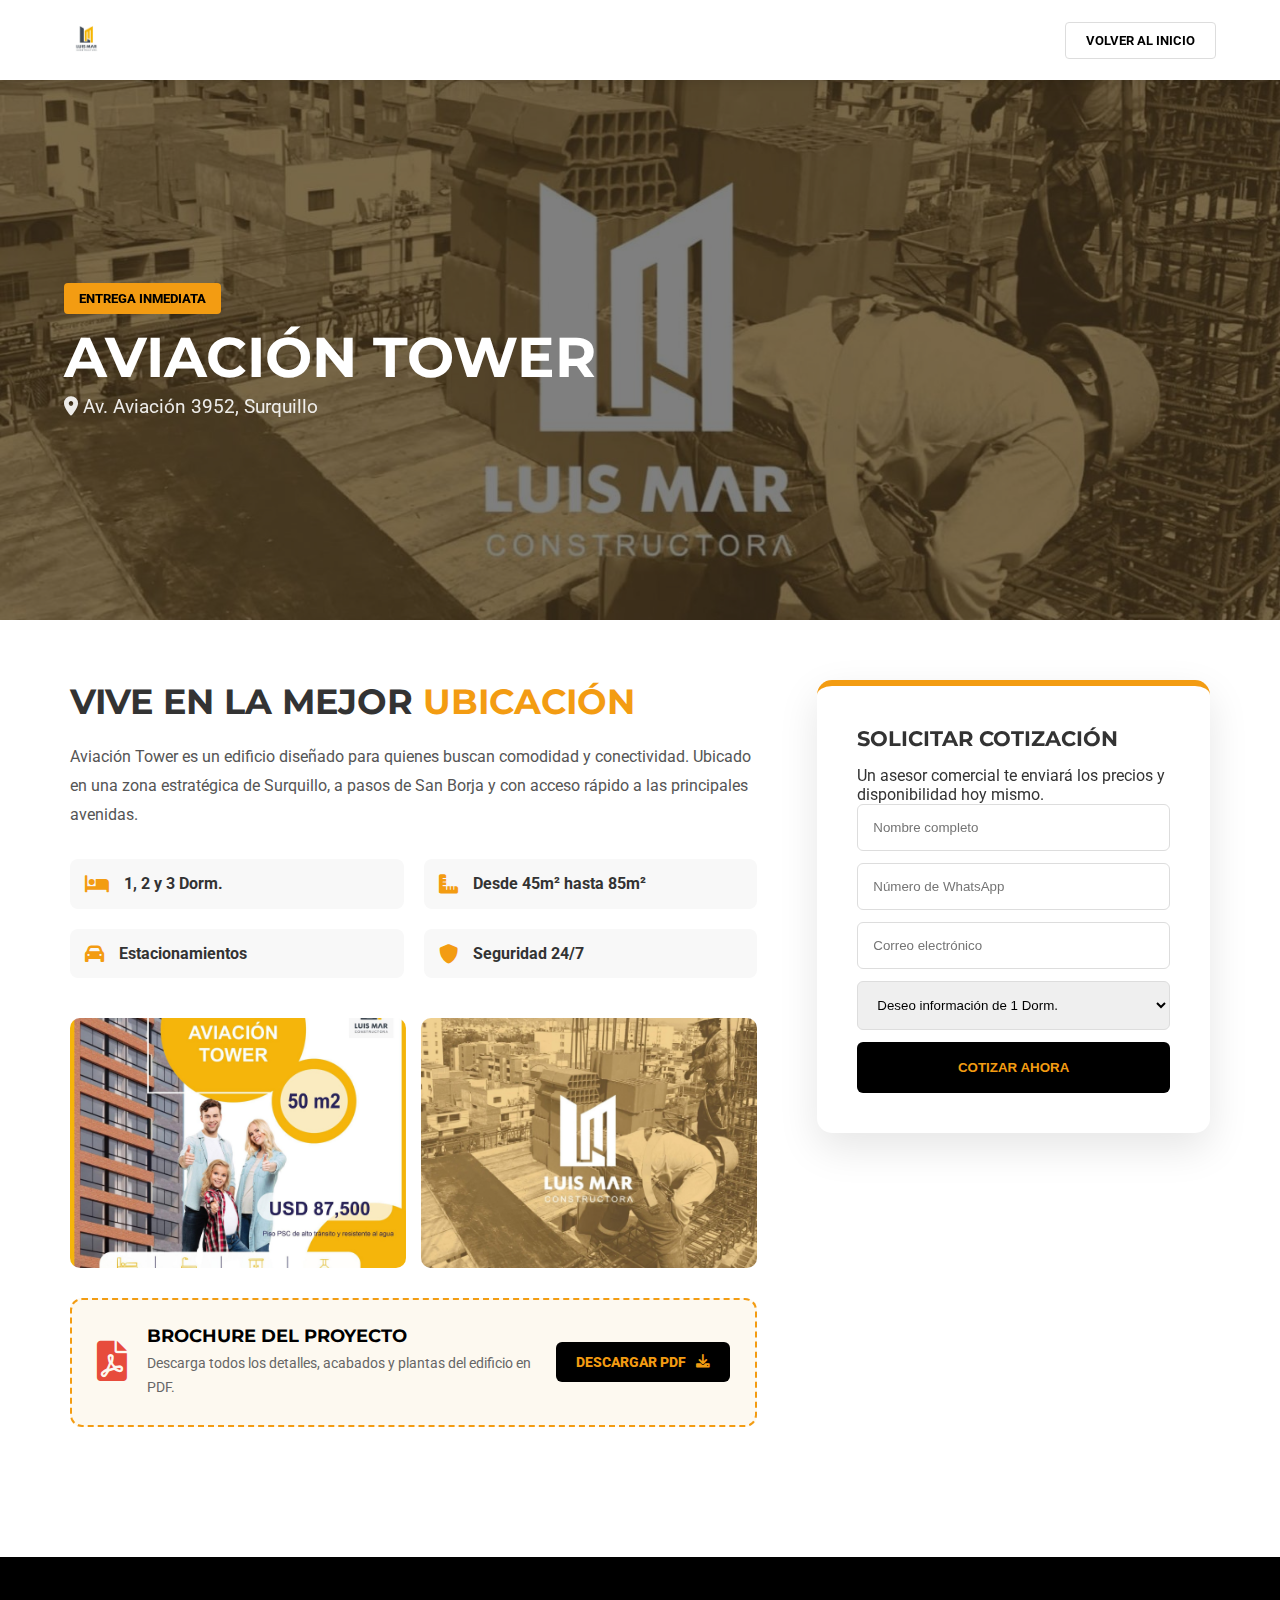
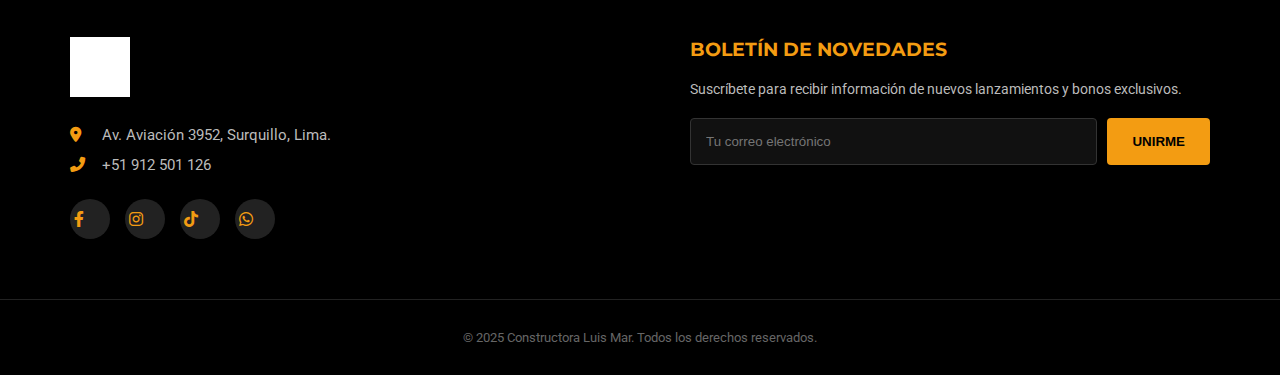
<file: proyectos/aviacion-tower.html>
<!DOCTYPE html>
<html lang="es">
<head>
    <meta charset="UTF-8">
    <meta name="viewport" content="width=device-width, initial-scale=1.0">
    <title>Aviación Tower | Constructora Luis Mar</title>
    <link href="https://fonts.googleapis.com/css2?family=Montserrat:wght@700;800&family=Roboto:wght@400;700&display=swap" rel="stylesheet">
    <link rel="stylesheet" href="https://cdnjs.cloudflare.com/ajax/libs/font-awesome/6.0.0/css/all.min.css">
    <link rel="stylesheet" href="../css/proyectos.css">
</head>
<body>

    <header>
        <nav class="navbar-internal">
            <div class="logo"><a href="../index.html"><img src="../img/logo.jpg" alt="Logo"></a></div>
            <a href="../index.html" class="btn-back">VOLVER AL INICIO</a>
        </nav>
    </header>

    <section class="hero-project" style="background-image: url('../img/aviacion/fondo.jpg');">
        <div class="overlay"></div>
        <div class="hero-info">
            <span class="badge status-now">ENTREGA INMEDIATA</span>
            <h1>AVIACIÓN TOWER</h1>
            <p><i class="fas fa-map-marker-alt"></i> Av. Aviación 3952, Surquillo</p>
        </div>
    </section>

    <main class="project-container">
        <div class="content-side">
            <div class="card-box">
                <h2>VIVE EN LA MEJOR <span>UBICACIÓN</span></h2>
                <p>Aviación Tower es un edificio diseñado para quienes buscan comodidad y conectividad. Ubicado en una zona estratégica de Surquillo, a pasos de San Borja y con acceso rápido a las principales avenidas.</p>
                
                <ul class="features-grid">
                    <li><i class="fas fa-bed"></i> 1, 2 y 3 Dorm.</li>
                    <li><i class="fas fa-ruler-combined"></i> Desde 45m² hasta 85m²</li>
                    <li><i class="fas fa-car"></i> Estacionamientos</li>
                    <li><i class="fas fa-shield-alt"></i> Seguridad 24/7</li>
                </ul>
            </div>

            <div class="gallery-grid">
                <img src="../img/aviacion/depas.jpg" alt="Interior">
                <img src="../img/aviacion/fondo.jpg" alt="Fachada">
            </div>
            <div class="brochure-box">
                <div class="brochure-icon">
                    <i class="fas fa-file-pdf"></i>
                </div>
                <div class="brochure-text">
                    <h4>BROCHURE DEL PROYECTO</h4>
                    <p>Descarga todos los detalles, acabados y plantas del edificio en PDF.</p>
                </div>
                <a href="../brochure_aviacion.pdf" download class="btn-download">
                    DESCARGAR PDF <i class="fas fa-download"></i>
                </a>
            </div>
        </div>

        <aside class="form-side">
            <div class="sticky-form">
                <h3>SOLICITAR COTIZACIÓN</h3>
                <p>Un asesor comercial te enviará los precios y disponibilidad hoy mismo.</p>
                <form>
                    <input type="text" placeholder="Nombre completo" required>
                    <input type="tel" placeholder="Número de WhatsApp" required>
                    <input type="email" placeholder="Correo electrónico">
                    <select>
                        <option>Deseo información de 1 Dorm.</option>
                        <option>Deseo información de 2 Dorm.</option>
                        <option>Deseo información de 3 Dorm.</option>
                    </select>
                    <button type="submit" class="btn-send">COTIZAR AHORA</button>
                </form>
            </div>
        </aside>
    </main>

</body>
<footer class="footer-project">
        <div class="footer-container">
            <div class="footer-brand">
                <img src="../img/logo.jpg" class="footer-logo-alt" alt="Luis Mar Logo">
                <p><i class="fas fa-map-marker-alt"></i> Av. Aviación 3952, Surquillo, Lima.</p>
                <p><i class="fas fa-phone-alt"></i> +51 912 501 126</p>
                <div class="social-links">
                    <a href="https://www.facebook.com/share/1AoWitYXeU/?mibextid=wwXIfr"><i class="fab fa-facebook-f"></i></a>
                    <a href="https://www.instagram.com/constructora_luis_mar?igsh=Y2lpcjhpdjNyNG82"><i class="fab fa-instagram"></i></a>
                    <a href="https://www.tiktok.com/@constructora_luis_mar?_r=1&_t=ZS-92d6DdaOA8S"><i class="fab fa-tiktok"></i></a>
                    <a href="https://wa.me/51912501126"><i class="fab fa-whatsapp"></i></a>
                </div>
            </div>
            
            <div class="footer-newsletter">
                <h4>BOLETÍN DE NOVEDADES</h4>
                <p>Suscríbete para recibir información de nuevos lanzamientos y bonos exclusivos.</p>
                <div class="subscribe-form">
                    <input type="email" placeholder="Tu correo electrónico">
                    <button type="button">UNIRME</button>
                </div>
            </div>
        </div>
        <div class="footer-bottom">
            <p>&copy; 2025 Constructora Luis Mar. Todos los derechos reservados.</p>
        </div>
    </footer>
</html>
</file>
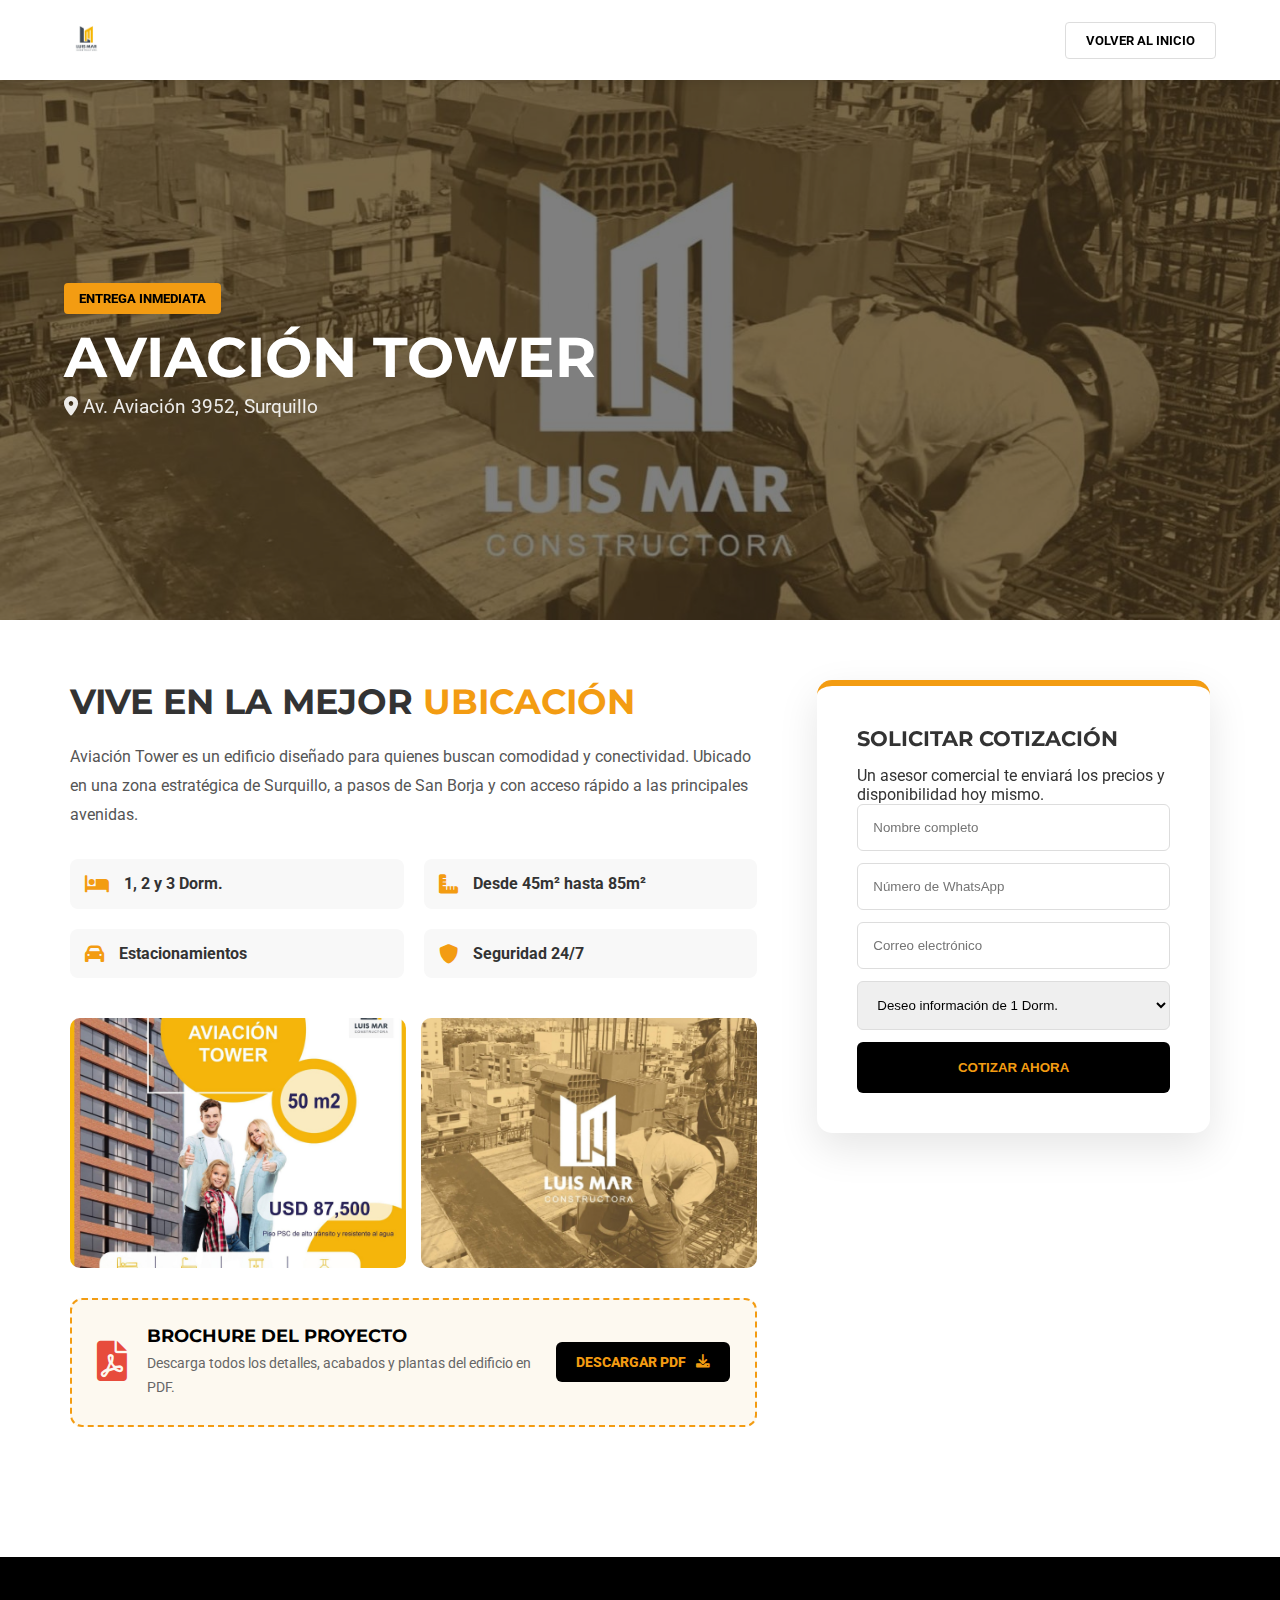
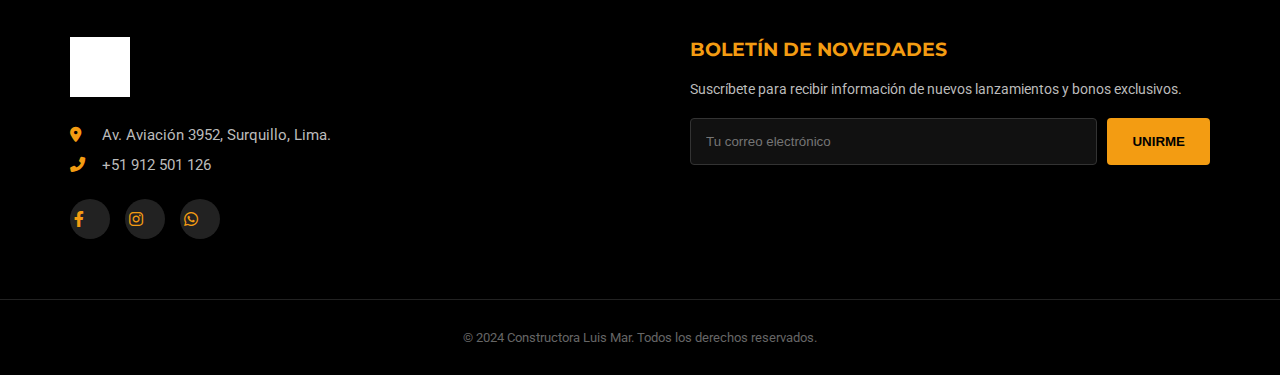
<file: ContructoraLuisMar/proyectos/aviacion-tower.html>
<!DOCTYPE html>
<html lang="es">
<head>
    <meta charset="UTF-8">
    <meta name="viewport" content="width=device-width, initial-scale=1.0">
    <title>Aviación Tower | Constructora Luis Mar</title>
    <link href="https://fonts.googleapis.com/css2?family=Montserrat:wght@700;800&family=Roboto:wght@400;700&display=swap" rel="stylesheet">
    <link rel="stylesheet" href="https://cdnjs.cloudflare.com/ajax/libs/font-awesome/6.0.0/css/all.min.css">
    <link rel="stylesheet" href="../css/proyectos.css">
</head>
<body>

    <header>
        <nav class="navbar-internal">
            <div class="logo"><a href="../index.html"><img src="../img/logo.jpg" alt="Logo"></a></div>
            <a href="../index.html" class="btn-back">VOLVER AL INICIO</a>
        </nav>
    </header>

    <section class="hero-project" style="background-image: url('../img/aviacion/fondo.jpg');">
        <div class="overlay"></div>
        <div class="hero-info">
            <span class="badge status-now">ENTREGA INMEDIATA</span>
            <h1>AVIACIÓN TOWER</h1>
            <p><i class="fas fa-map-marker-alt"></i> Av. Aviación 3952, Surquillo</p>
        </div>
    </section>

    <main class="project-container">
        <div class="content-side">
            <div class="card-box">
                <h2>VIVE EN LA MEJOR <span>UBICACIÓN</span></h2>
                <p>Aviación Tower es un edificio diseñado para quienes buscan comodidad y conectividad. Ubicado en una zona estratégica de Surquillo, a pasos de San Borja y con acceso rápido a las principales avenidas.</p>
                
                <ul class="features-grid">
                    <li><i class="fas fa-bed"></i> 1, 2 y 3 Dorm.</li>
                    <li><i class="fas fa-ruler-combined"></i> Desde 45m² hasta 85m²</li>
                    <li><i class="fas fa-car"></i> Estacionamientos</li>
                    <li><i class="fas fa-shield-alt"></i> Seguridad 24/7</li>
                </ul>
            </div>

            <div class="gallery-grid">
                <img src="../img/aviacion/depas.jpg" alt="Interior">
                <img src="../img/aviacion/fondo.jpg" alt="Fachada">
            </div>
            <div class="brochure-box">
                <div class="brochure-icon">
                    <i class="fas fa-file-pdf"></i>
                </div>
                <div class="brochure-text">
                    <h4>BROCHURE DEL PROYECTO</h4>
                    <p>Descarga todos los detalles, acabados y plantas del edificio en PDF.</p>
                </div>
                <a href="../brochure_aviacion.pdf" download class="btn-download">
                    DESCARGAR PDF <i class="fas fa-download"></i>
                </a>
            </div>
        </div>

        <aside class="form-side">
            <div class="sticky-form">
                <h3>SOLICITAR COTIZACIÓN</h3>
                <p>Un asesor comercial te enviará los precios y disponibilidad hoy mismo.</p>
                <form>
                    <input type="text" placeholder="Nombre completo" required>
                    <input type="tel" placeholder="Número de WhatsApp" required>
                    <input type="email" placeholder="Correo electrónico">
                    <select>
                        <option>Deseo información de 1 Dorm.</option>
                        <option>Deseo información de 2 Dorm.</option>
                        <option>Deseo información de 3 Dorm.</option>
                    </select>
                    <button type="submit" class="btn-send">COTIZAR AHORA</button>
                </form>
            </div>
        </aside>
    </main>

</body>
<footer class="footer-project">
        <div class="footer-container">
            <div class="footer-brand">
                <img src="../img/logo.jpg" class="footer-logo-alt" alt="Luis Mar Logo">
                <p><i class="fas fa-map-marker-alt"></i> Av. Aviación 3952, Surquillo, Lima.</p>
                <p><i class="fas fa-phone-alt"></i> +51 912 501 126</p>
                <div class="social-links">
                    <a href="#"><i class="fab fa-facebook-f"></i></a>
                    <a href="#"><i class="fab fa-instagram"></i></a>
                    <a href="https://wa.me/51912501126"><i class="fab fa-whatsapp"></i></a>
                </div>
            </div>
            
            <div class="footer-newsletter">
                <h4>BOLETÍN DE NOVEDADES</h4>
                <p>Suscríbete para recibir información de nuevos lanzamientos y bonos exclusivos.</p>
                <div class="subscribe-form">
                    <input type="email" placeholder="Tu correo electrónico">
                    <button type="button">UNIRME</button>
                </div>
            </div>
        </div>
        <div class="footer-bottom">
            <p>&copy; 2024 Constructora Luis Mar. Todos los derechos reservados.</p>
        </div>
    </footer>
</html>
</file>
<file: css/proyectos.css>
:root {
    --black: #000000;
    --yellow: #f39c12;
    --white: #ffffff;
    --gray: #f8f8f8;
}

* { margin:0; padding:0; box-sizing: border-box; }
body { font-family: 'Roboto', sans-serif; background: var(--white); color: #333; }

/* NAVBAR INTERNA */
.navbar-internal {
    height: 80px;
    background: #fff;
    display: flex;
    justify-content: space-between;
    align-items: center;
    padding: 0 5%;
    box-shadow: 0 2px 10px rgba(0,0,0,0.1);
    position: fixed;
    width: 100%;
    top: 0;
    z-index: 1000;
}
.navbar-internal .logo img { height: 45px; }
.btn-back { text-decoration: none; color: var(--black); font-weight: 700; font-size: 0.8rem; border: 1px solid #ddd; padding: 10px 20px; border-radius: 4px; transition: 0.3s; }
.btn-back:hover { background: var(--black); color: var(--yellow); }

/* HERO PROYECTO */
.hero-project {
    height: 60vh;
    background-size: cover;
    background-position: center;
    position: relative;
    display: flex;
    align-items: center;
    padding: 0 5%;
    margin-top: 80px;
    color: #fff;
}
.overlay { position: absolute; top:0; left:0; width:100%; height:100%; background: rgba(0,0,0,0.5); }
.hero-info { z-index: 2; max-width: 800px; }
.hero-info h1 { font-family: 'Montserrat'; font-size: 3.5rem; line-height: 1; }
.hero-info p { font-size: 1.2rem; margin-top: 10px; opacity: 0.9; }

/* BADGES */
.badge { display: inline-block; padding: 8px 15px; font-weight: 800; border-radius: 4px; font-size: 0.8rem; margin-bottom: 15px; }
.status-now { background: var(--yellow); color: #000; }
.status-pre { background: var(--black); color: var(--yellow); }

/* LAYOUT CONTENIDO */
.project-container {
    max-width: 1200px;
    margin: 60px auto;
    padding: 0 30px;
    display: grid;
    grid-template-columns: 1.4fr 0.8fr;
    gap: 60px;
}

.content-side h2 { font-family: 'Montserrat'; font-size: 2.2rem; margin-bottom: 20px; }
.content-side h2 span { color: var(--yellow); }
.content-side p { line-height: 1.8; color: #555; }

.features-grid { display: grid; grid-template-columns: 1fr 1fr; gap: 20px; list-style: none; margin-top: 30px; }
.features-grid li { padding: 15px; background: var(--gray); border-radius: 8px; font-weight: 700; display: flex; align-items: center; }
.features-grid i { color: var(--yellow); margin-right: 15px; font-size: 1.2rem; }

.gallery-grid { display: grid; grid-template-columns: 1fr 1fr; gap: 15px; margin-top: 40px; }
.gallery-grid img { width: 100%; height: 250px; object-fit: cover; border-radius: 10px; }

/* PLANOS */
.plans-section { margin-top: 60px; }
.tabs-container { display: flex; gap: 10px; margin: 20px 0; flex-wrap: wrap; }
.tab-btn { padding: 12px 20px; border: 1px solid #ddd; background: #fff; cursor: pointer; font-weight: 700; border-radius: 5px; }
.tab-btn.active { background: var(--yellow); border-color: var(--yellow); }
.plan-viewer { background: var(--gray); padding: 30px; border-radius: 12px; text-align: center; }
.plan-viewer img { max-width: 100%; height: auto; border: 1px solid #eee; }

/* FORMULARIO STICKY */
.form-side { position: sticky; top: 120px; height: fit-content; }
.sticky-form { background: #fff; padding: 40px; border-radius: 15px; box-shadow: 0 15px 40px rgba(0,0,0,0.1); border-top: 6px solid var(--yellow); }
.sticky-form h3 { font-family: 'Montserrat'; font-size: 1.3rem; margin-bottom: 15px; }
.sticky-form input, .sticky-form select { width: 100%; padding: 15px; margin-bottom: 12px; border: 1px solid #ddd; border-radius: 6px; }
.btn-send { width: 100%; background: var(--black); color: var(--yellow); padding: 18px; border: none; border-radius: 6px; font-weight: 800; cursor: pointer; transition: 0.3s; }
.btn-send:hover { background: var(--yellow); color: #000; }

.dark-theme { background: var(--black); color: #fff; }
.dark-theme input { background: #222; border: 1px solid #444; color: #fff; }

/* RESPONSIVE */
@media (max-width: 900px) {
    .project-container { grid-template-columns: 1fr; }
    .hero-info h1 { font-size: 2.5rem; }
    .form-side { position: relative; top: 0; }
}

/* === ESTILOS DEL FOOTER (PROYECTOS) === */
.footer-project {
    background: var(--black);
    color: #fff;
    padding: 80px 0 30px 0;
    margin-top: 100px;
}

.footer-project .footer-container {
    max-width: 1200px;
    margin: 0 auto;
    padding: 0 30px;
    display: grid;
    grid-template-columns: 1fr 1fr;
    gap: 100px;
}

.footer-logo-alt {
    height: 60px;
    margin-bottom: 25px;
    filter: brightness(0) invert(1); /* Convierte el logo a blanco */
}

.footer-brand p {
    color: #bbb;
    margin-bottom: 12px;
    font-size: 0.95rem;
    display: flex;
    align-items: center;
}

.footer-brand i {
    color: var(--yellow);
    margin-right: 12px;
    width: 20px;
}

.social-links {
    display: flex;
    gap: 15px;
    margin-top: 25px;
}

.social-links a {
    width: 40px;
    height: 40px;
    background: #222;
    color: #fff;
    display: flex;
    align-items: center;
    justify-content: center;
    border-radius: 50%;
    text-decoration: none;
    transition: 0.3s;
}

.social-links a:hover {
    background: var(--yellow);
    color: #000;
}

/* Newsletter */
.footer-newsletter h4 {
    font-family: 'Montserrat';
    font-size: 1.2rem;
    margin-bottom: 20px;
    color: var(--yellow);
}

.footer-newsletter p {
    color: #bbb;
    font-size: 0.9rem;
    margin-bottom: 20px;
}

.subscribe-form {
    display: flex;
    gap: 10px;
}

.subscribe-form input {
    flex: 1;
    padding: 15px;
    border: 1px solid #333;
    background: #111;
    color: #fff;
    border-radius: 4px;
}

.subscribe-form button {
    background: var(--yellow);
    color: #000;
    border: none;
    padding: 0 25px;
    font-weight: 800;
    border-radius: 4px;
    cursor: pointer;
    transition: 0.3s;
}

.subscribe-form button:hover {
    background: #fff;
}

.footer-bottom {
    text-align: center;
    margin-top: 60px;
    padding-top: 30px;
    border-top: 1px solid #222;
    font-size: 0.8rem;
    color: #666;
}

/* Responsive Footer */
@media (max-width: 768px) {
    .footer-project .footer-container {
        grid-template-columns: 1fr;
        gap: 50px;
        text-align: center;
    }
    
    .footer-brand p {
        justify-content: center;
    }
    
    .social-links {
        justify-content: center;
    }
    
    .subscribe-form {
        flex-direction: column;
    }
    
    .subscribe-form button {
        padding: 15px;
    }
}
/* === ESTILO BROCHURE === */
.brochure-box {
    display: flex;
    align-items: center;
    background: #fdf9f0; /* Un tono crema suave */
    border: 2px dashed var(--yellow);
    padding: 25px;
    border-radius: 12px;
    margin: 30px 0;
    gap: 20px;
}

.brochure-icon {
    font-size: 2.5rem;
    color: #e74c3c; /* Rojo PDF */
}

.brochure-text {
    flex: 1;
}

.brochure-text h4 {
    font-family: 'Montserrat';
    font-size: 1.1rem;
    margin-bottom: 5px;
    color: var(--black);
}

.brochure-text p {
    font-size: 0.85rem;
    color: #666;
    margin: 0;
}

.btn-download {
    background: var(--black);
    color: var(--yellow);
    text-decoration: none;
    padding: 12px 20px;
    border-radius: 6px;
    font-weight: 800;
    font-size: 0.85rem;
    display: flex;
    align-items: center;
    gap: 10px;
    transition: 0.3s;
    white-space: nowrap;
}

.btn-download:hover {
    background: var(--yellow);
    color: var(--black);
}

@media (max-width: 600px) {
    .brochure-box {
        flex-direction: column;
        text-align: center;
    }
    .btn-download {
        width: 100%;
        justify-content: center;
    }
}
/* Contenedor del video */
.video-selector {
    display: flex;
    justify-content: center;
    gap: 15px;
    margin-bottom: 30px;
    flex-wrap: wrap;
}

.btn-video {
    padding: 12px 25px;
    border: 2px solid #333;
    background: transparent;
    color: #333;
    font-weight: bold;
    cursor: pointer;
    border-radius: 5px;
    transition: 0.3s;
}

.btn-video.active, .btn-video:hover {
    background: #333;
    color: #fff;
}

.video-responsive {
    position: relative;
    padding-bottom: 56.25%;
    height: 0;
    overflow: hidden;
    max-width: 900px;
    margin: 0 auto;
    border-radius: 10px;
    box-shadow: 0 10px 25px rgba(0,0,0,0.2);
}

.video-responsive iframe {
    position: absolute;
    top: 0; left: 0; width: 100%; height: 100%;
}

/* Centrar títulos y contenedores de botones */
.plans-section h3, 
.proyecto-video h3 {
    text-align: center;
    width: 100%;
    margin-bottom: 25px;
}

/* Centrar botones de los Planos */
.tabs-container {
    display: flex;
    justify-content: center;
    gap: 10px;
    flex-wrap: wrap;
    margin-bottom: 20px;
}

/* Centrar botones de Video */
.video-selector {
    display: flex;
    justify-content: center;
    gap: 15px;
    margin-bottom: 25px;
    flex-wrap: wrap;
}

/* Centrar la imagen del plano */
.plan-viewer {
    display: flex;
    justify-content: center;
    align-items: center;
    margin-bottom: 40px;
}

.plan-viewer img {
    max-width: 100%;
    height: auto;
}

/* Estilo para los botones de video para que se vean mejor */
.btn-video {
    padding: 10px 20px;
    border: 2px solid #333;
    background: transparent;
    cursor: pointer;
    font-weight: bold;
    transition: 0.3s;
}

.btn-video.active {
    background: #333;
    color: #fff;
}
</file>
<file: ContructoraLuisMar/css/proyectos.css>
:root {
    --black: #000000;
    --yellow: #f39c12;
    --white: #ffffff;
    --gray: #f8f8f8;
}

* { margin:0; padding:0; box-sizing: border-box; }
body { font-family: 'Roboto', sans-serif; background: var(--white); color: #333; }

/* NAVBAR INTERNA */
.navbar-internal {
    height: 80px;
    background: #fff;
    display: flex;
    justify-content: space-between;
    align-items: center;
    padding: 0 5%;
    box-shadow: 0 2px 10px rgba(0,0,0,0.1);
    position: fixed;
    width: 100%;
    top: 0;
    z-index: 1000;
}
.navbar-internal .logo img { height: 45px; }
.btn-back { text-decoration: none; color: var(--black); font-weight: 700; font-size: 0.8rem; border: 1px solid #ddd; padding: 10px 20px; border-radius: 4px; transition: 0.3s; }
.btn-back:hover { background: var(--black); color: var(--yellow); }

/* HERO PROYECTO */
.hero-project {
    height: 60vh;
    background-size: cover;
    background-position: center;
    position: relative;
    display: flex;
    align-items: center;
    padding: 0 5%;
    margin-top: 80px;
    color: #fff;
}
.overlay { position: absolute; top:0; left:0; width:100%; height:100%; background: rgba(0,0,0,0.5); }
.hero-info { z-index: 2; max-width: 800px; }
.hero-info h1 { font-family: 'Montserrat'; font-size: 3.5rem; line-height: 1; }
.hero-info p { font-size: 1.2rem; margin-top: 10px; opacity: 0.9; }

/* BADGES */
.badge { display: inline-block; padding: 8px 15px; font-weight: 800; border-radius: 4px; font-size: 0.8rem; margin-bottom: 15px; }
.status-now { background: var(--yellow); color: #000; }
.status-pre { background: var(--black); color: var(--yellow); }

/* LAYOUT CONTENIDO */
.project-container {
    max-width: 1200px;
    margin: 60px auto;
    padding: 0 30px;
    display: grid;
    grid-template-columns: 1.4fr 0.8fr;
    gap: 60px;
}

.content-side h2 { font-family: 'Montserrat'; font-size: 2.2rem; margin-bottom: 20px; }
.content-side h2 span { color: var(--yellow); }
.content-side p { line-height: 1.8; color: #555; }

.features-grid { display: grid; grid-template-columns: 1fr 1fr; gap: 20px; list-style: none; margin-top: 30px; }
.features-grid li { padding: 15px; background: var(--gray); border-radius: 8px; font-weight: 700; display: flex; align-items: center; }
.features-grid i { color: var(--yellow); margin-right: 15px; font-size: 1.2rem; }

.gallery-grid { display: grid; grid-template-columns: 1fr 1fr; gap: 15px; margin-top: 40px; }
.gallery-grid img { width: 100%; height: 250px; object-fit: cover; border-radius: 10px; }

/* PLANOS */
.plans-section { margin-top: 60px; }
.tabs-container { display: flex; gap: 10px; margin: 20px 0; flex-wrap: wrap; }
.tab-btn { padding: 12px 20px; border: 1px solid #ddd; background: #fff; cursor: pointer; font-weight: 700; border-radius: 5px; }
.tab-btn.active { background: var(--yellow); border-color: var(--yellow); }
.plan-viewer { background: var(--gray); padding: 30px; border-radius: 12px; text-align: center; }
.plan-viewer img { max-width: 100%; height: auto; border: 1px solid #eee; }

/* FORMULARIO STICKY */
.form-side { position: sticky; top: 120px; height: fit-content; }
.sticky-form { background: #fff; padding: 40px; border-radius: 15px; box-shadow: 0 15px 40px rgba(0,0,0,0.1); border-top: 6px solid var(--yellow); }
.sticky-form h3 { font-family: 'Montserrat'; font-size: 1.3rem; margin-bottom: 15px; }
.sticky-form input, .sticky-form select { width: 100%; padding: 15px; margin-bottom: 12px; border: 1px solid #ddd; border-radius: 6px; }
.btn-send { width: 100%; background: var(--black); color: var(--yellow); padding: 18px; border: none; border-radius: 6px; font-weight: 800; cursor: pointer; transition: 0.3s; }
.btn-send:hover { background: var(--yellow); color: #000; }

.dark-theme { background: var(--black); color: #fff; }
.dark-theme input { background: #222; border: 1px solid #444; color: #fff; }

/* RESPONSIVE */
@media (max-width: 900px) {
    .project-container { grid-template-columns: 1fr; }
    .hero-info h1 { font-size: 2.5rem; }
    .form-side { position: relative; top: 0; }
}

/* === ESTILOS DEL FOOTER (PROYECTOS) === */
.footer-project {
    background: var(--black);
    color: #fff;
    padding: 80px 0 30px 0;
    margin-top: 100px;
}

.footer-project .footer-container {
    max-width: 1200px;
    margin: 0 auto;
    padding: 0 30px;
    display: grid;
    grid-template-columns: 1fr 1fr;
    gap: 100px;
}

.footer-logo-alt {
    height: 60px;
    margin-bottom: 25px;
    filter: brightness(0) invert(1); /* Convierte el logo a blanco */
}

.footer-brand p {
    color: #bbb;
    margin-bottom: 12px;
    font-size: 0.95rem;
    display: flex;
    align-items: center;
}

.footer-brand i {
    color: var(--yellow);
    margin-right: 12px;
    width: 20px;
}

.social-links {
    display: flex;
    gap: 15px;
    margin-top: 25px;
}

.social-links a {
    width: 40px;
    height: 40px;
    background: #222;
    color: #fff;
    display: flex;
    align-items: center;
    justify-content: center;
    border-radius: 50%;
    text-decoration: none;
    transition: 0.3s;
}

.social-links a:hover {
    background: var(--yellow);
    color: #000;
}

/* Newsletter */
.footer-newsletter h4 {
    font-family: 'Montserrat';
    font-size: 1.2rem;
    margin-bottom: 20px;
    color: var(--yellow);
}

.footer-newsletter p {
    color: #bbb;
    font-size: 0.9rem;
    margin-bottom: 20px;
}

.subscribe-form {
    display: flex;
    gap: 10px;
}

.subscribe-form input {
    flex: 1;
    padding: 15px;
    border: 1px solid #333;
    background: #111;
    color: #fff;
    border-radius: 4px;
}

.subscribe-form button {
    background: var(--yellow);
    color: #000;
    border: none;
    padding: 0 25px;
    font-weight: 800;
    border-radius: 4px;
    cursor: pointer;
    transition: 0.3s;
}

.subscribe-form button:hover {
    background: #fff;
}

.footer-bottom {
    text-align: center;
    margin-top: 60px;
    padding-top: 30px;
    border-top: 1px solid #222;
    font-size: 0.8rem;
    color: #666;
}

/* Responsive Footer */
@media (max-width: 768px) {
    .footer-project .footer-container {
        grid-template-columns: 1fr;
        gap: 50px;
        text-align: center;
    }
    
    .footer-brand p {
        justify-content: center;
    }
    
    .social-links {
        justify-content: center;
    }
    
    .subscribe-form {
        flex-direction: column;
    }
    
    .subscribe-form button {
        padding: 15px;
    }
}
/* === ESTILO BROCHURE === */
.brochure-box {
    display: flex;
    align-items: center;
    background: #fdf9f0; /* Un tono crema suave */
    border: 2px dashed var(--yellow);
    padding: 25px;
    border-radius: 12px;
    margin: 30px 0;
    gap: 20px;
}

.brochure-icon {
    font-size: 2.5rem;
    color: #e74c3c; /* Rojo PDF */
}

.brochure-text {
    flex: 1;
}

.brochure-text h4 {
    font-family: 'Montserrat';
    font-size: 1.1rem;
    margin-bottom: 5px;
    color: var(--black);
}

.brochure-text p {
    font-size: 0.85rem;
    color: #666;
    margin: 0;
}

.btn-download {
    background: var(--black);
    color: var(--yellow);
    text-decoration: none;
    padding: 12px 20px;
    border-radius: 6px;
    font-weight: 800;
    font-size: 0.85rem;
    display: flex;
    align-items: center;
    gap: 10px;
    transition: 0.3s;
    white-space: nowrap;
}

.btn-download:hover {
    background: var(--yellow);
    color: var(--black);
}

@media (max-width: 600px) {
    .brochure-box {
        flex-direction: column;
        text-align: center;
    }
    .btn-download {
        width: 100%;
        justify-content: center;
    }
}
</file>
